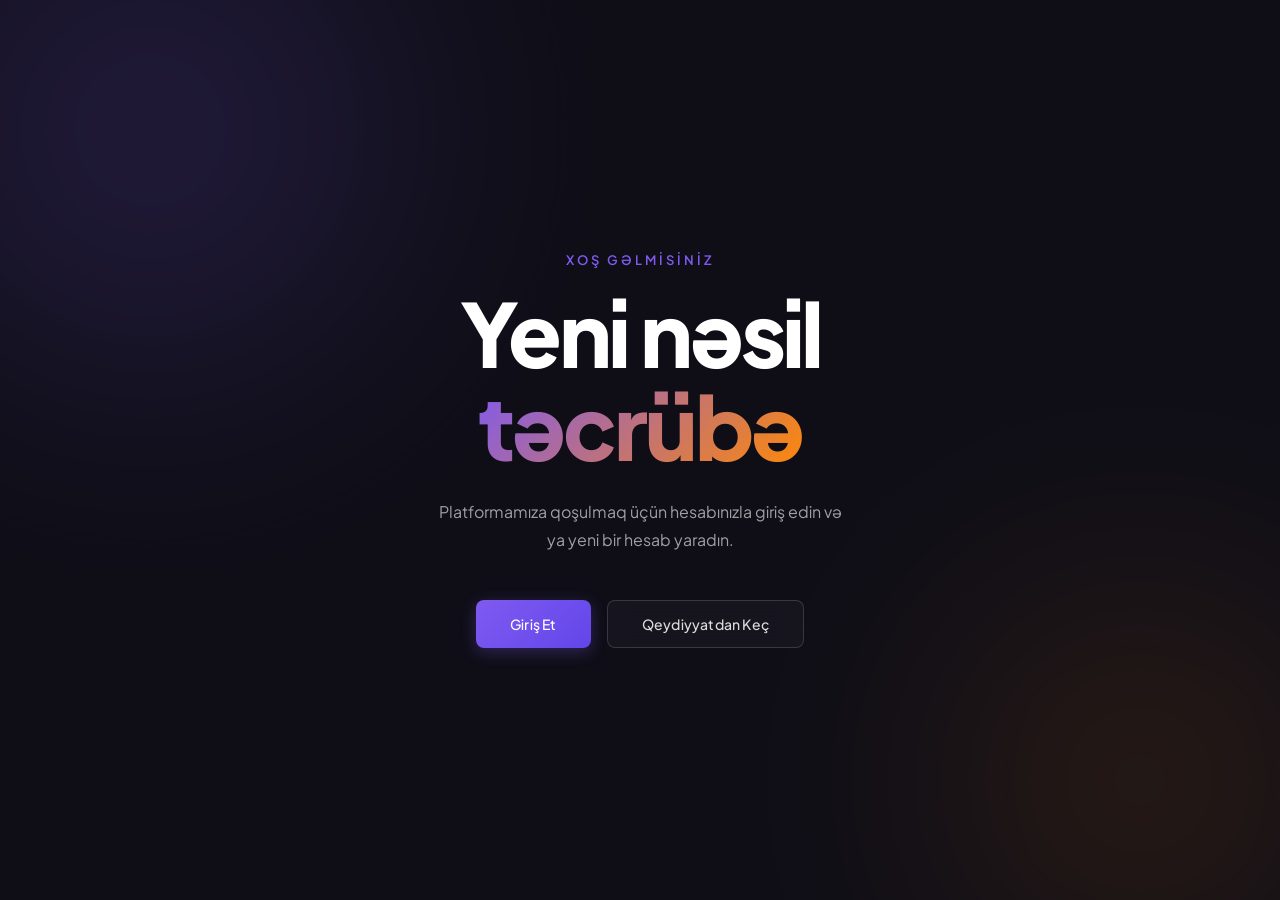
<file: index.html>
<!DOCTYPE html>
<html lang="az">
<head>
  <meta charset="UTF-8"/>
  <meta name="viewport" content="width=device-width, initial-scale=1.0"/>
  <title>Modal Giriş və Qeydiyyat</title>
  <link rel="stylesheet" href="./css/style.css"/>
  <link href="https://fonts.googleapis.com/css2?family=Plus+Jakarta+Sans:wght@300;400;500;600;700;800&family=Syne:wght@700;800&display=swap" rel="stylesheet"/>
</head>
<body>
  <div class="hero">
    <div class="hero-content">
      <p class="hero-eyebrow">Xoş gəlmisiniz</p>
      <h1 class="hero-title">Yeni nəsil<br/><span>təcrübə</span></h1>
      <p class="hero-sub">Platformamıza qoşulmaq üçün hesabınızla giriş edin və ya yeni bir hesab yaradın.</p>
      <div class="hero-btns">
        <button class="btn-open" onclick="openModal('login')">Giriş Et</button>
        <button class="btn-open outline" onclick="openModal('register')">Qeydiyyatdan Keç</button>
      </div>
    </div>
    <div class="hero-blob"></div>
    <div class="hero-blob two"></div>
  </div>
  <div class="overlay" id="overlay" onclick="closeModal()"></div>

  <div class="modal" id="modal">
    <button class="modal-close" onclick="closeModal()" aria-label="Bağla">
      <svg viewBox="0 0 24 24" fill="none" stroke="currentColor" stroke-width="2.2" stroke-linecap="round">
        <line x1="18" y1="6" x2="6" y2="18"/>
        <line x1="6" y1="6" x2="18" y2="18"/>
      </svg>
    </button>
    <div class="modal-brand">
      <div class="logo-mark">
        <svg viewBox="0 0 24 24" fill="none" stroke="#fff" stroke-width="2.5">
          <polygon points="12,2 22,20 2,20"/>
        </svg>
      </div>
      <span>Nexus</span>
    </div>

    <div class="tab-bar">
      <button class="tab-btn" id="tabLogin" onclick="switchTab('login')">Giriş Et</button>
      <button class="tab-btn" id="tabRegister" onclick="switchTab('register')">Qeydiyyat</button>
      <div class="tab-slider" id="tabSlider"></div>
    </div>
    <div class="form-wrap" id="formLogin">
      <h2 class="form-title">Yenidən xoş gördük 👋</h2>
      <p class="form-sub">Hesabınıza təhlükəsiz giriş edin.</p>

      <div class="field">
        <label>E-poçt</label>
        <input type="email" placeholder="numele@mail.com"/>
      </div>
      <div class="field">
        <label>Şifrə</label>
        <input type="password" placeholder="••••••••"/>
        <span class="field-hint"><a href="#">Şifrəmi unutmuşam</a></span>
      </div>
      <label class="check-label">
        <input type="checkbox"/> Məni xatırla
      </label>
      <button class="btn-submit" onclick="loginUser()">Giriş Et</button>
      <p class="switch-hint">Hesabınız yoxdur? <a href="#" onclick="switchTab('register')">Qeydiyyatdan keçin</a></p>
    </div>
    <div class="form-wrap hidden" id="formRegister">
      <h2 class="form-title">Hesab yaradın ✦</h2>
      <p class="form-sub">Tamamilə pulsuz, tez bir zamanda başlayın.</p>

      <div class="field-row">
        <div class="field">
          <label>Ad</label>
          <input type="text" placeholder="Adın"/>
        </div>
        <div class="field">
          <label>Soyad</label>
          <input type="text" placeholder="Soyadın"/>
        </div>
      </div>
      <div class="field">
        <label>E-poçt</label>
        <input type="email" placeholder="numele@mail.com"/>
      </div>
      <div class="field">
        <label>Şifrə</label>
        <input type="password" placeholder="En az 8 karakter"/>
      </div>
      <div class="field">
        <label>Şifrənin təkrarı</label>
        <input type="password" placeholder="••••••••"/>
      </div>
      <button class="btn-submit" onclick="registerUser()">Qeydiyyatdan Keç</button>
      <p class="switch-hint">Artıq hesabınız var? <a href="#" onclick="switchTab('login')">Giriş edin</a></p>
    </div>

  </div>
  <script src="./js/users.js"></script>
  <script src="./js/app.js"></script>
</body>
</html>
</file>
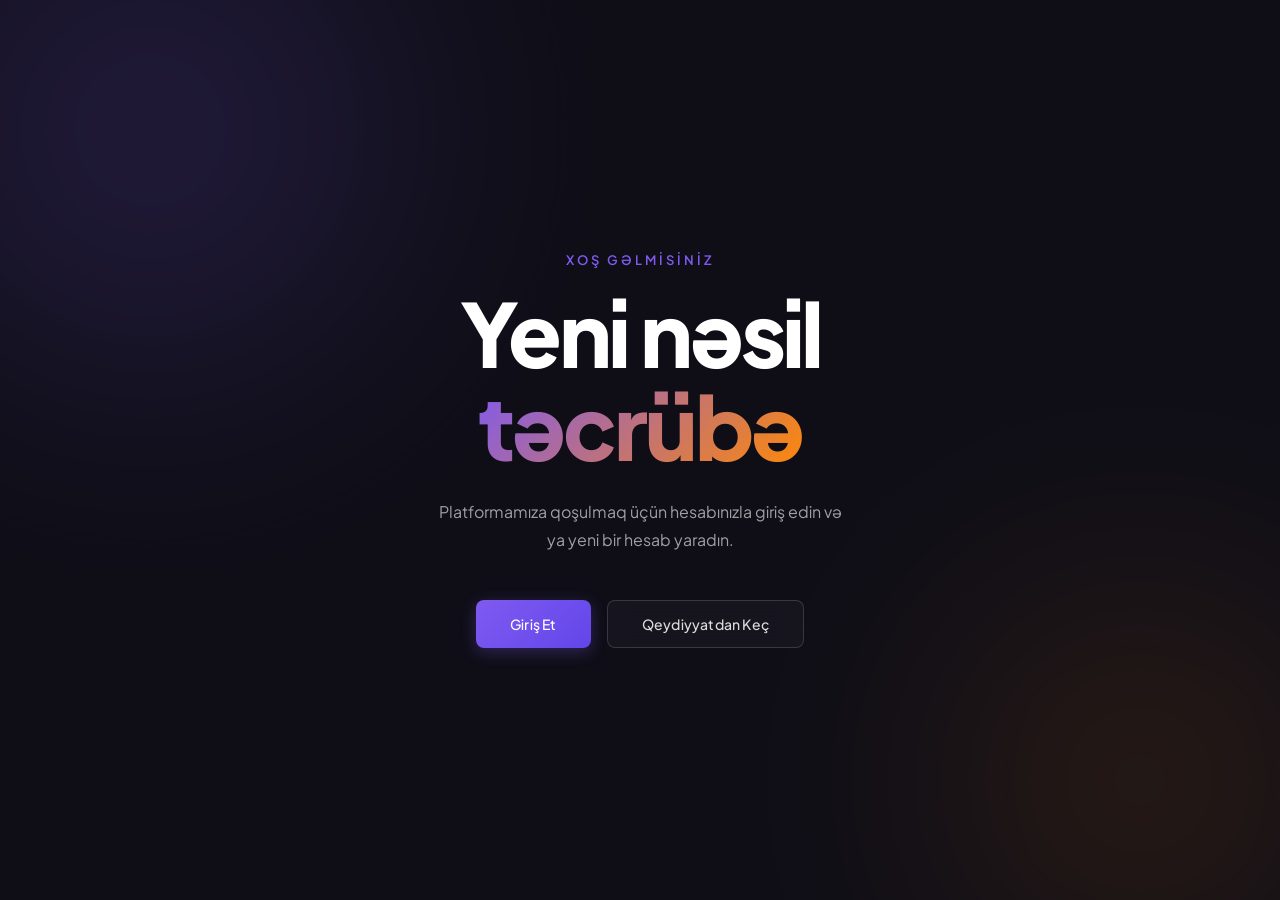
<file: dashboard.html>
<!DOCTYPE html>
<html lang="az">
<head>
  <meta charset="UTF-8"/>
  <meta name="viewport" content="width=device-width, initial-scale=1.0"/>
  <title>Nexus - Dashboard</title>
  <link rel="stylesheet" href="./css/style.css"/>
  <link href="https://fonts.googleapis.com/css2?family=Plus+Jakarta+Sans:wght@300;400;500;600;700;800&family=Syne:wght@700;800&display=swap" rel="stylesheet"/>
</head>
<body class="dashboard-body">
  <header class="mobile-header">
    <span class="mobile-brand">Nexus</span>
    <button class="mobile-menu-toggle" onclick="toggleMobileMenu()">
      <svg viewBox="0 0 24 24" fill="none" stroke="currentColor" stroke-width="2.5" stroke-linecap="round" stroke-linejoin="round">
        <line x1="3" y1="6" x2="21" y2="6"></line>
        <line x1="3" y1="12" x2="21" y2="12"></line>
        <line x1="3" y1="18" x2="21" y2="18"></line>
      </svg>
    </button>
  </header>
  <div class="sidebar-backdrop" id="sidebarBackdrop" onclick="closeMobileMenu()"></div>
  <div class="dashboard-container">
    <aside class="sidebar">
      <div class="brand">
        <div class="logo-mark">
          <svg viewBox="0 0 24 24" fill="none" stroke="#fff" stroke-width="2.5">
            <polygon points="12,2 22,20 2,20"/>
          </svg>
        </div>
        <span>Nexus</span>
      </div>
      
      <div class="sidebar-user-card">
        <div id="sidebarAvatar" class="avatar-preview small">S</div>
        <div class="user-meta">
          <span id="sidebarUserName" class="user-name">İstifadəçi</span>
          <span class="user-role">İstifadəçi</span>
        </div>
      </div>

      <nav class="sidebar-menu">
        <a href="#" class="menu-item active" onclick="switchDashboardTab('panel', this)">
          <svg viewBox="0 0 24 24" fill="none" stroke="currentColor" stroke-width="2" stroke-linecap="round" stroke-linejoin="round"><rect x="3" y="3" width="7" height="7"></rect><rect x="14" y="3" width="7" height="7"></rect><rect x="14" y="14" width="7" height="7"></rect><rect x="3" y="14" width="7" height="7"></rect></svg>
          Panel
        </a>
        <a href="#" class="menu-item" onclick="switchDashboardTab('profil', this)">
          <svg viewBox="0 0 24 24" fill="none" stroke="currentColor" stroke-width="2" stroke-linecap="round" stroke-linejoin="round"><path d="M20 21v-2a4 4 0 0 0-4-4H8a4 4 0 0 0-4 4v2"></path><circle cx="12" cy="7" r="4"></circle></svg>
          Profil
        </a>
        <a href="#" class="menu-item" onclick="switchDashboardTab('ayarlar', this)">
          <svg viewBox="0 0 24 24" fill="none" stroke="currentColor" stroke-width="2" stroke-linecap="round" stroke-linejoin="round"><circle cx="12" cy="12" r="3"></circle><path d="M19.4 15a1.65 1.65 0 0 0 .33 1.82l.06.06a2 2 0 1 1-2.83 2.83l-.06-.06a1.65 1.65 0 0 0-1.82-.33 1.65 1.65 0 0 0-1 1.51V21a2 2 0 0 1-4 0v-.09A1.65 1.65 0 0 0 9 19.4a1.65 1.65 0 0 0-1.82.33l-.06.06a2 2 0 1 1-2.83-2.83l.06-.06a1.65 1.65 0 0 0 .33-1.82 1.65 1.65 0 0 0-1.51-1H3a2 2 0 0 1 0-4h.09A1.65 1.65 0 0 0 4.6 9a1.65 1.65 0 0 0-.33-1.82l-.06-.06a2 2 0 1 1 2.83-2.83l.06.06a1.65 1.65 0 0 0 1.82.33H9a1.65 1.65 0 0 0 1-1.51V3a2 2 0 0 1 4 0v.09a1.65 1.65 0 0 0 1 1.51 1.65 1.65 0 0 0 1.82-.33l.06-.06a2 2 0 1 1 2.83 2.83l-.06.06a1.65 1.65 0 0 0-.33 1.82V9a1.65 1.65 0 0 0 1.51 1H21a2 2 0 0 1 0 4h-.09a1.65 1.65 0 0 0-1.51 1z"></path></svg>
          Ayarlar
        </a>
      </nav>
      <button class="btn-logout" onclick="logoutUser()">
        <svg viewBox="0 0 24 24" fill="none" stroke="currentColor" stroke-width="2" stroke-linecap="round" stroke-linejoin="round"><path d="M9 21H5a2 2 0 0 1-2-2V5a2 2 0 0 1 2-2h4"></path><polyline points="16 17 21 12 16 7"></polyline><line x1="21" y1="12" x2="9" y2="12"></line></svg>
        Çıxış Et
      </button>
    </aside>
    <main class="dashboard-main">
      <div id="tab-panel" class="tab-content">
        <header class="dashboard-header">
          <div class="welcome-text">
            <h1>Xoş gəldiniz, <span id="userName">İstifadəçi</span>! 👋</h1>
            <p>Sistemdəki ümumi vəziyyət və gedişat aşağıdakı kimidir.</p>
          </div>
        </header>

        <section class="stats-grid">
          <div class="stat-card">
            <div class="stat-header">
              <h3>Ümumi Balans</h3>
              <div class="stat-icon">₼</div>
            </div>
            <p class="stat-value">₼ 2,450.00</p>
            <div class="stat-footer">
              <span class="stat-badge plus">+12.5%</span>
              <span class="stat-lbl">bu ay artım</span>
            </div>
          </div>
          <div class="stat-card">
            <div class="stat-header">
              <h3>Tamamlanan Layihələr</h3>
              <div class="stat-icon">✓</div>
            </div>
            <p class="stat-value">12 / 15</p>
            <div class="stat-footer">
              <div class="progress-bar-container">
                <div class="progress-bar-fill" style="width: 80%;"></div>
              </div>
              <span class="stat-lbl" style="margin-left: 8px;">80%</span>
            </div>
          </div>
          <div class="stat-card">
            <div class="stat-header">
              <h3>Sistem Statusu</h3>
              <div class="stat-icon pulse">●</div>
            </div>
            <p class="stat-value">99.9%</p>
            <div class="stat-footer">
              <span class="stat-badge online">Gecikmə: 14ms</span>
            </div>
          </div>
        </section>

        <div class="dashboard-grid-two">
          <div class="stat-card analytical-chart-card">
            <div class="chart-header">
              <div class="chart-title-group">
                <h3>Həftəlik Statistika</h3>
                <span class="chart-subtitle">Giriş və fəallıq göstəriciləri</span>
              </div>
              <div class="chart-legend">
                <span class="legend-item"><span class="legend-color p-color"></span>Fəallıq</span>
              </div>
            </div>
            <div class="visual-chart-container">
              <div class="chart-bar-col">
                <div class="chart-bar-fill g-purple" style="height: 60%;"><span class="chart-tooltip">60%</span></div>
                <span class="chart-day">B.</span>
              </div>
              <div class="chart-bar-col">
                <div class="chart-bar-fill g-purple" style="height: 45%;"><span class="chart-tooltip">45%</span></div>
                <span class="chart-day">Ç.a.</span>
              </div>
              <div class="chart-bar-col">
                <div class="chart-bar-fill g-purple" style="height: 85%;"><span class="chart-tooltip">85%</span></div>
                <span class="chart-day">Ç.</span>
              </div>
              <div class="chart-bar-col">
                <div class="chart-bar-fill g-purple" style="height: 70%;"><span class="chart-tooltip">70%</span></div>
                <span class="chart-day">C.a.</span>
              </div>
              <div class="chart-bar-col">
                <div class="chart-bar-fill g-purple" style="height: 95%;"><span class="chart-tooltip">95%</span></div>
                <span class="chart-day">C.</span>
              </div>
              <div class="chart-bar-col">
                <div class="chart-bar-fill g-purple" style="height: 30%;"><span class="chart-tooltip">30%</span></div>
                <span class="chart-day">Ş.</span>
              </div>
              <div class="chart-bar-col">
                <div class="chart-bar-fill g-purple" style="height: 20%;"><span class="chart-tooltip">20%</span></div>
                <span class="chart-day">B.a.</span>
              </div>
            </div>
          </div>

          <div class="panel-right-column">
            <div class="stat-card">
              <h3>Sürətli Əməliyyatlar</h3>
              <div class="quick-actions-grid">
                <button class="action-tile" onclick="switchDashboardTab('profil', document.querySelectorAll('.menu-item')[1])">
                  <div class="tile-icon">👤</div>
                  <span>Profil Redaktəsi</span>
                </button>
                <button class="action-tile" onclick="switchDashboardTab('ayarlar', document.querySelectorAll('.menu-item')[2])">
                  <div class="tile-icon">⚙️</div>
                  <span>Ayarlar</span>
                </button>
                <button class="action-tile lock-tile" onclick="lockSession()">
                  <div class="tile-icon">🔒</div>
                  <span>Kilidlə</span>
                </button>
              </div>
            </div>

            <div class="stat-card margin-top-card">
              <h3>Son Fəaliyyətlər</h3>
              <div id="activity-log-container" class="activity-timeline"></div>
            </div>
          </div>
        </div>
      </div>

      <div id="tab-profil" class="tab-content hidden">
        <header class="dashboard-header">
          <div class="welcome-text">
            <h1>Profil Məlumatları 👤</h1>
            <p>Hesab məlumatlarınızı və avatarınızı buradan yeniləyə bilərsiniz.</p>
          </div>
        </header>
        <section class="profile-card">
          <div class="avatar-section">
            <div id="currentAvatar" class="avatar-preview large">S</div>
            <div class="avatar-info">
              <h3>Avatar Stiliniz</h3>
              <p>Aşağıdakı qradientlərdən birini seçərək şəxsi üslubunuzu təyin edin.</p>
              <div class="avatar-options">
                <div class="avatar-option g-purple" onclick="setAvatarGradient('g-purple')"></div>
                <div class="avatar-option g-sunset" onclick="setAvatarGradient('g-sunset')"></div>
                <div class="avatar-option g-ocean" onclick="setAvatarGradient('g-ocean')"></div>
                <div class="avatar-option g-neon" onclick="setAvatarGradient('g-neon')"></div>
              </div>
            </div>
          </div>

          <div class="field-row">
            <div class="field">
              <label>Ad</label>
              <input type="text" id="profileAd" />
            </div>
            <div class="field">
              <label>Soyad</label>
              <input type="text" id="profileSoyad" />
            </div>
          </div>
          <div class="field">
            <label>E-poçt</label>
            <input type="email" id="profileEposta" />
          </div>
          <button class="btn-update" onclick="updateProfile()">Məlumatları Yenilə</button>
        </section>
      </div>

      <div id="tab-ayarlar" class="tab-content hidden">
        <header class="dashboard-header">
          <div class="welcome-text">
            <h1>Təhlükəsizlik və Ayarlar ⚙️</h1>
            <p>Hesab parametrlərinizi tənzimləyin və görünüşü dəyişin.</p>
          </div>
        </header>
        <section class="profile-card">
          <div class="settings-theme-section">
            <div class="theme-info">
              <h3>Görünüş Mövzu Mövqeyi</h3>
              <p>Sistem görünüşünü seçin (Açıq və ya Tünd mövzu).</p>
            </div>
            <div class="theme-toggle-btns">
              <button id="theme-btn-dark" class="theme-toggle-btn active" onclick="setDashboardTheme('dark')">Tünd</button>
              <button id="theme-btn-light" class="theme-toggle-btn" onclick="setDashboardTheme('light')">Açıq</button>
            </div>
          </div>

          <div class="field">
            <label>Cari Şifrə</label>
            <input type="password" id="settingsCurrentPass" placeholder="••••••••" />
          </div>
          <div class="field-row">
            <div class="field">
              <label>Yeni Şifrə</label>
              <input type="password" id="settingsNewPass" placeholder="••••••••" />
            </div>
            <div class="field">
              <label>Yeni Şifrənin Təkrarı</label>
              <input type="password" id="settingsConfirmPass" placeholder="••••••••" />
            </div>
          </div>
          <button class="btn-update" onclick="changePassword()">Şifrəni Yenilə</button>
        </section>
      </div>
    </main>
  </div>

  <div id="lockOverlay" class="session-lock-overlay">
    <div class="lock-card">
      <div id="lockScreenAvatar" class="lock-avatar">S</div>
      <h2 id="lockScreenUser">İstifadəçi</h2>
      <p>Sessiya müvəqqəti kilidlənib. Kilidi açmaq üçün şifrənizi daxil edin.</p>
      <div class="field">
        <input type="password" id="lockScreenPass" placeholder="••••••••" />
      </div>
      <button class="btn-update" onclick="unlockSession()">Kilidi Aç</button>
    </div>
  </div>

  <script src="./js/dashboard.js"></script>
</body>
</html>
</file>
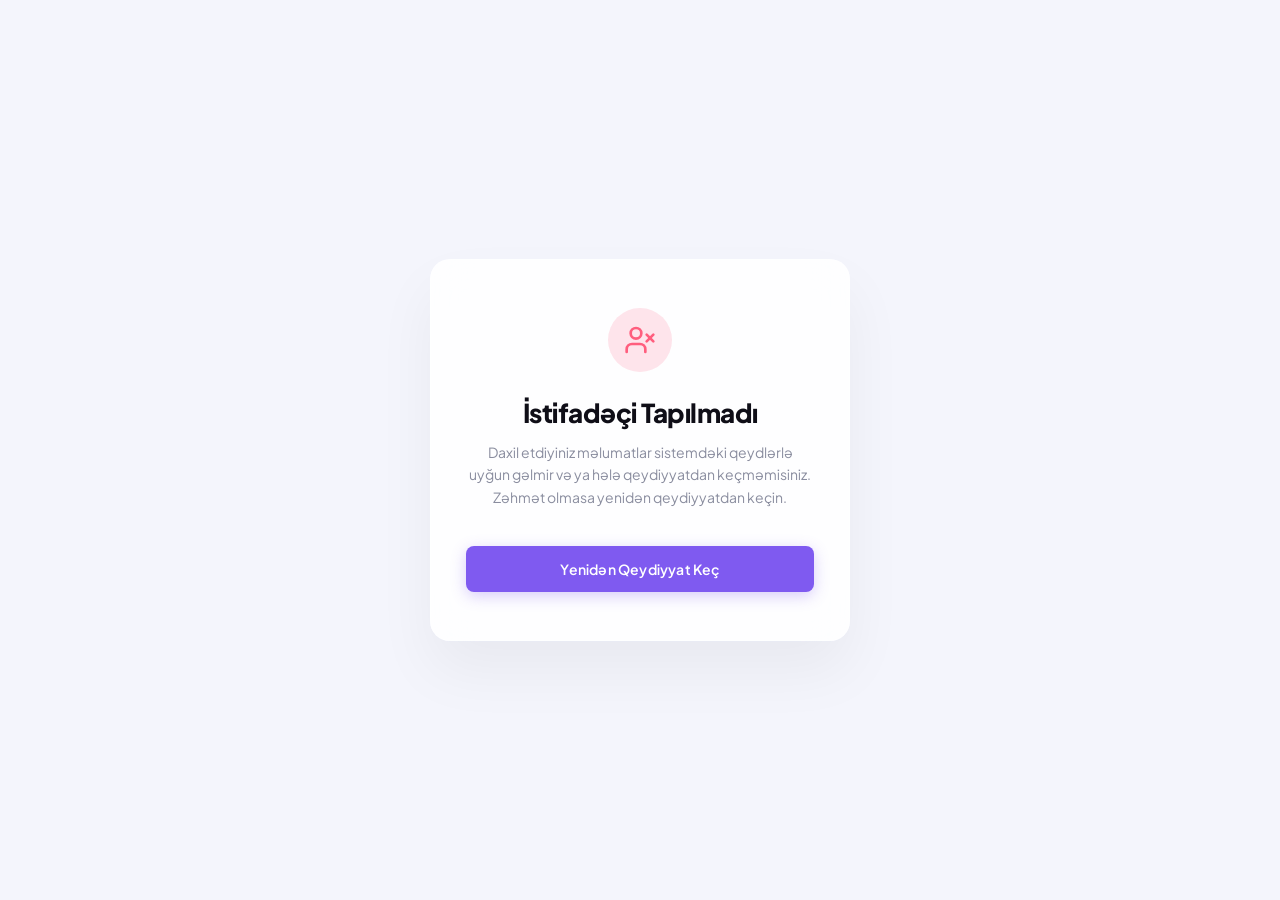
<file: unknown-user.html>
<!doctype html>
<html lang="az">
  <head>
    <meta charset="UTF-8" />
    <meta name="viewport" content="width=device-width, initial-scale=1.0" />
    <title>Bilinməyən İstifadəçi</title>
    <link rel="stylesheet" href="./css/style.css" />
    <link href="https://fonts.googleapis.com/css2?family=Plus+Jakarta+Sans:wght@300;400;500;600;700;800&family=Syne:wght@700;800&display=swap" rel="stylesheet"/>
  </head>
  <body>
    <div class="unknown-container">
      <div class="unknown-icon-box">
        <svg
          width="32"
          height="32"
          viewBox="0 0 24 24"
          fill="none"
          stroke="currentColor"
          stroke-width="2"
          stroke-linecap="round"
          stroke-linejoin="round"
        >
          <path d="M16 21v-2a4 4 0 0 0-4-4H6a4 4 0 0 0-4 4v2"></path>
          <circle cx="9" cy="7" r="4"></circle>
          <line x1="17" y1="8" x2="22" y2="13"></line>
          <line x1="22" y1="8" x2="17" y2="13"></line>
        </svg>
      </div>
      <h1 class="unknown-title">İstifadəçi Tapılmadı</h1>
      <p class="unknown-desc">
        Daxil etdiyiniz məlumatlar sistemdəki qeydlərlə uyğun gəlmir və ya hələ
        qeydiyyatdan keçməmisiniz. Zəhmət olmasa yenidən qeydiyyatdan keçin.
      </p>
      <button class="unknown-btn" onclick="redirectToRegister()">
        Yenidən Qeydiyyat Keç
      </button>
    </div>

    <script>
      function redirectToRegister() {
        localStorage.setItem("openRegisterModal", "true");
        window.location.href = "index.html";
      }
    </script>
    <script src="./js/app.js"></script>
  </body>
</html>
</file>
<file: css/style.css>
*, *::before, *::after {
  box-sizing: border-box;
  margin: 0;
  padding: 0;
}

:root {
  --accent: #7f5af0;
  --accent-hover: #6246ea;
  --accent-dim: rgba(127, 90, 240, 0.12);
  --muted: #8a8d9f;
  --ink: #0f0e17;
  --ink-soft: #2e2f3e;
  --surface: #f4f5fc;
  --card: #ffffff;
  --border: rgba(15, 14, 23, 0.08);
  --border-mid: rgba(15, 14, 23, 0.15);
  --r: 8px;
  --dash-bg: #0a0b10;
  --dash-surface: #121420;
  --dash-text: #f9f9fb;
  --dash-muted: #8a8d9f;
  --dash-brand: linear-gradient(135deg, #7f5af0, #ff8906);
  --dash-accent: #7f5af0;
  --dash-hover: rgba(127, 90, 240, 0.08);
  --danger: #ff5e7e;
  --danger-dim: rgba(255, 94, 126, 0.1);
  --success: #2ec4b6;
  --info: #00b4d8;
}

.dashboard-body.light-theme {
  --dash-bg: #f3f4f6;
  --dash-surface: #ffffff;
  --dash-text: #111827;
  --dash-muted: #6b7280;
  --dash-hover: rgba(127, 90, 240, 0.05);
  --border-mid: rgba(0, 0, 0, 0.08);
}

body {
  font-family: 'Plus Jakarta Sans', sans-serif;
  font-style: normal;
  background: var(--surface);
  min-height: 100vh;
  overflow-x: hidden;
  color: var(--ink);
}

.hero {
  min-height: 100vh;
  display: flex;
  align-items: center;
  justify-content: center;
  position: relative;
  overflow: hidden;
  background: var(--ink);
}

.hero-blob {
  position: absolute;
  border-radius: 50%;
  pointer-events: none;
  filter: blur(120px);
  animation: float 20s infinite alternate ease-in-out;
}

.hero-blob:not(.two) {
  width: 500px;
  height: 500px;
  top: -120px;
  left: -100px;
  background: var(--accent);
  opacity: 0.15;
}

.hero-blob.two {
  width: 400px;
  height: 400px;
  bottom: -80px;
  right: -60px;
  background: #ff8906;
  opacity: 0.1;
  animation-name: float-reverse;
}

.hero-content {
  position: relative;
  z-index: 1;
  text-align: center;
  padding: 2rem;
  max-width: 580px;
  animation: fadeUp 0.8s cubic-bezier(0.16, 1, 0.3, 1) both;
}

.hero-eyebrow {
  font-size: 13px;
  letter-spacing: 3px;
  text-transform: uppercase;
  color: var(--accent);
  margin-bottom: 1.2rem;
  font-weight: 600;
  font-style: normal;
}

.hero-title {
  font-family: 'Plus Jakarta Sans', sans-serif;
  font-size: clamp(3rem, 7vw, 5.5rem);
  font-weight: 800;
  color: #ffffff;
  line-height: 1.05;
  letter-spacing: -3px;
  margin-bottom: 1.6rem;
  font-style: normal;
}

.hero-title span {
  background: linear-gradient(135deg, #7f5af0, #ff8906);
  -webkit-background-clip: text;
  -webkit-text-fill-color: transparent;
  display: inline-block;
}

.hero-sub {
  font-size: 16px;
  color: rgba(255, 255, 255, 0.6);
  line-height: 1.8;
  font-weight: 400;
  font-style: normal;
  margin-bottom: 2.8rem;
  max-width: 420px;
  margin-left: auto;
  margin-right: auto;
}

.hero-btns {
  display: flex;
  gap: 16px;
  justify-content: center;
  flex-wrap: wrap;
}

.btn-open {
  font-family: 'Plus Jakarta Sans', sans-serif;
  font-style: normal;
  font-size: 14px;
  font-weight: 500;
  padding: 14px 34px;
  border: none;
  border-radius: var(--r);
  cursor: pointer;
  transition: all 0.3s cubic-bezier(0.16, 1, 0.3, 1);
  background: linear-gradient(135deg, #7f5af0, #6246ea);
  color: #ffffff;
  letter-spacing: 0.2px;
  box-shadow: 0 4px 15px rgba(127, 90, 240, 0.3);
}

.btn-open.outline {
  background: rgba(255, 255, 255, 0.03);
  border: 1px solid rgba(255, 255, 255, 0.15);
  color: rgba(255, 255, 255, 0.85);
  box-shadow: none;
  backdrop-filter: blur(10px);
}

.btn-open:hover {
  transform: translateY(-3px) scale(1.02);
  box-shadow: 0 8px 25px rgba(127, 90, 240, 0.45);
}

.btn-open.outline:hover {
  background: rgba(255, 255, 255, 0.08);
  border-color: rgba(255, 255, 255, 0.3);
  box-shadow: 0 4px 15px rgba(255, 255, 255, 0.05);
  transform: translateY(-3px) scale(1.02);
}

.btn-open:active {
  transform: scale(0.97);
}

.overlay {
  position: fixed;
  inset: 0;
  background: rgba(10, 10, 15, 0.7);
  backdrop-filter: blur(10px);
  z-index: 100;
  opacity: 0;
  pointer-events: none;
  transition: opacity 0.4s ease;
}

.overlay.show {
  opacity: 1;
  pointer-events: all;
}

.modal {
  position: fixed;
  top: 50%;
  left: 50%;
  transform: translate(-50%, -46%) scale(0.95);
  width: 90%;
  max-width: 440px;
  max-height: 90vh;
  overflow-y: auto;
  background: rgba(255, 255, 255, 0.85);
  backdrop-filter: blur(20px) saturate(180%);
  -webkit-backdrop-filter: blur(20px) saturate(180%);
  border: 1px solid rgba(255, 255, 255, 0.4);
  border-radius: 20px;
  padding: 2.4rem 2.2rem;
  z-index: 200;
  opacity: 0;
  pointer-events: none;
  transition: opacity 0.3s ease, transform 0.4s cubic-bezier(0.16, 1, 0.3, 1);
  box-shadow: 0 30px 60px rgba(0, 0, 0, 0.15);
}

.modal.show {
  opacity: 1;
  pointer-events: all;
  transform: translate(-50%, -50%) scale(1);
}

.modal::-webkit-scrollbar {
  width: 4px;
}

.modal::-webkit-scrollbar-track {
  background: transparent;
}

.modal::-webkit-scrollbar-thumb {
  background: var(--border-mid);
  border-radius: 99px;
}

.modal-close {
  position: absolute;
  top: 20px;
  right: 20px;
  width: 32px;
  height: 32px;
  background: rgba(15, 14, 23, 0.05);
  border: none;
  border-radius: 50%;
  cursor: pointer;
  display: flex;
  align-items: center;
  justify-content: center;
  color: var(--muted);
  transition: all 0.2s;
}

.modal-close:hover {
  background: rgba(15, 14, 23, 0.1);
  color: var(--ink);
  transform: rotate(90deg);
}

.modal-close svg {
  width: 14px;
  height: 14px;
}

.modal-brand {
  display: flex;
  align-items: center;
  gap: 10px;
  margin-bottom: 1.8rem;
}

.modal-brand .logo-mark {
  width: 32px;
  height: 32px;
  background: linear-gradient(135deg, #7f5af0, #6246ea);
  border-radius: 8px;
  display: flex;
  align-items: center;
  justify-content: center;
  box-shadow: 0 4px 10px rgba(127, 90, 240, 0.25);
}

.modal-brand .logo-mark svg {
  width: 16px;
  height: 16px;
}

.modal-brand span {
  font-family: 'Plus Jakarta Sans', sans-serif;
  font-size: 19px;
  font-weight: 800;
  color: var(--ink);
  letter-spacing: -0.5px;
  font-style: normal;
}

.tab-bar {
  display: grid;
  grid-template-columns: 1fr 1fr;
  background: rgba(15, 14, 23, 0.04);
  border-radius: 10px;
  padding: 4px;
  margin-bottom: 2rem;
  position: relative;
}

.tab-slider {
  position: absolute;
  top: 4px;
  left: 4px;
  width: calc(50% - 4px);
  height: calc(100% - 8px);
  background: var(--ink);
  border-radius: 7px;
  transition: transform 0.35s cubic-bezier(0.16, 1, 0.3, 1);
  pointer-events: none;
  box-shadow: 0 2px 8px rgba(0, 0, 0, 0.15);
}

.tab-btn {
  font-family: 'Plus Jakarta Sans', sans-serif;
  font-style: normal;
  font-size: 14px;
  font-weight: 600;
  color: var(--muted);
  background: transparent;
  border: none;
  padding: 10px;
  cursor: pointer;
  position: relative;
  z-index: 1;
  border-radius: 7px;
  transition: color 0.25s;
}

.tab-btn.active {
  color: #ffffff;
}

.form-wrap {
  animation: fadeUp 0.4s cubic-bezier(0.16, 1, 0.3, 1) both;
}

.form-wrap.hidden {
  display: none;
}

.form-title {
  font-family: 'Plus Jakarta Sans', sans-serif;
  font-size: 24px;
  font-weight: 800;
  color: var(--ink);
  letter-spacing: -0.6px;
  margin-bottom: 6px;
  font-style: normal;
}

.form-sub {
  font-size: 14px;
  color: var(--muted);
  margin-bottom: 1.6rem;
  font-weight: 400;
  font-style: normal;
}

.field-row {
  display: grid;
  grid-template-columns: 1fr 1fr;
  gap: 12px;
}

.field {
  margin-bottom: 1.1rem;
}

.field label {
  display: block;
  font-size: 11px;
  font-weight: 600;
  color: var(--ink-soft);
  text-transform: uppercase;
  letter-spacing: 0.8px;
  margin-bottom: 6px;
  font-style: normal;
}

.field input {
  width: 100%;
  padding: 12px 15px;
  font-family: 'Plus Jakarta Sans', sans-serif;
  font-style: normal;
  font-size: 14px;
  color: var(--ink);
  background: rgba(255, 255, 255, 0.5);
  border: 1px solid var(--border);
  border-radius: 8px;
  outline: none;
  transition: all 0.25s ease;
}

.field input::placeholder {
  color: #a5a6b5;
}

.field input:focus {
  background: #ffffff;
  border-color: var(--accent);
  box-shadow: 0 0 0 4px var(--accent-dim);
}

.field-hint {
  display: block;
  text-align: right;
  margin-top: 6px;
}

.field-hint a,
.switch-hint a {
  font-size: 13px;
  color: var(--accent);
  text-decoration: none;
  font-weight: 600;
  font-style: normal;
  transition: color 0.2s;
}

.field-hint a:hover,
.switch-hint a:hover {
  color: var(--accent-hover);
  text-decoration: underline;
}

.check-label {
  display: flex;
  align-items: center;
  gap: 8px;
  font-size: 13px;
  color: var(--muted);
  margin-bottom: 1.4rem;
  cursor: pointer;
  font-style: normal;
  user-select: none;
}

.check-label input {
  accent-color: var(--accent);
  width: 15px;
  height: 15px;
}

.btn-submit {
  width: 100%;
  padding: 14px;
  background: var(--ink);
  color: #ffffff;
  font-family: 'Plus Jakarta Sans', sans-serif;
  font-style: normal;
  font-size: 14px;
  font-weight: 600;
  border: none;
  border-radius: 8px;
  cursor: pointer;
  transition: all 0.3s cubic-bezier(0.16, 1, 0.3, 1);
  margin-bottom: 1.2rem;
  letter-spacing: 0.2px;
  box-shadow: 0 4px 12px rgba(15, 14, 23, 0.15);
}

.btn-submit:hover {
  background: var(--accent-hover);
  box-shadow: 0 6px 20px rgba(98, 70, 234, 0.3);
  transform: translateY(-2px);
}

.btn-submit:active {
  transform: translateY(0) scale(0.985);
}

.switch-hint {
  text-align: center;
  font-size: 13px;
  color: var(--muted);
  font-style: normal;
}

.dashboard-body {
  margin: 0;
  padding: 0;
  font-family: 'Plus Jakarta Sans', sans-serif;
  font-style: normal;
  background-color: var(--dash-bg);
  color: var(--dash-text);
  height: 100vh;
  overflow: hidden;
  transition: background-color 0.3s ease;
}

.dashboard-container {
  display: flex;
  height: 100vh;
}

.sidebar {
  width: 280px;
  background-color: var(--dash-surface);
  display: flex;
  flex-direction: column;
  padding: 32px 24px;
  box-sizing: border-box;
  border-right: 1px solid rgba(255, 255, 255, 0.03);
  transition: background-color 0.3s ease, border-color 0.3s ease;
}

.sidebar .brand {
  display: flex;
  align-items: center;
  gap: 12px;
  font-family: 'Plus Jakarta Sans', sans-serif;
  font-weight: 800;
  font-size: 24px;
  margin-bottom: 32px;
  font-style: normal;
}

.sidebar .logo-mark {
  width: 36px;
  height: 36px;
  background: var(--dash-brand);
  border-radius: 10px;
  display: flex;
  align-items: center;
  justify-content: center;
  padding: 7px;
  box-sizing: border-box;
  box-shadow: 0 4px 12px rgba(127, 90, 240, 0.3);
}

.sidebar-user-card {
  display: flex;
  align-items: center;
  gap: 14px;
  padding: 16px;
  background: rgba(255, 255, 255, 0.03);
  border-radius: 12px;
  margin-bottom: 32px;
  border: 1px solid rgba(255, 255, 255, 0.04);
}

.dashboard-body.light-theme .sidebar-user-card {
  background: rgba(0, 0, 0, 0.02);
  border-color: rgba(0, 0, 0, 0.04);
}

.sidebar-user-card .user-meta {
  display: flex;
  flex-direction: column;
  gap: 2px;
}

.sidebar-user-card .user-name {
  font-weight: 600;
  font-size: 14px;
  color: var(--dash-text);
}

.sidebar-user-card .user-role {
  font-size: 11px;
  color: var(--dash-muted);
}

.sidebar-menu {
  display: flex;
  flex-direction: column;
  gap: 8px;
  flex: 1;
}

.menu-item {
  display: flex;
  align-items: center;
  gap: 14px;
  color: var(--dash-muted);
  text-decoration: none;
  padding: 14px 18px;
  border-radius: 10px;
  font-weight: 600;
  font-style: normal;
  transition: all 0.3s cubic-bezier(0.16, 1, 0.3, 1);
}

.menu-item svg {
  width: 20px;
  height: 20px;
  fill: currentColor;
}

.menu-item:hover, 
.menu-item.active {
  background-color: var(--dash-hover);
  color: var(--dash-text);
}

.btn-logout {
  background: none;
  border: none;
  color: var(--danger);
  display: flex;
  align-items: center;
  gap: 14px;
  padding: 14px 18px;
  font-family: inherit;
  font-style: normal;
  font-size: 15px;
  font-weight: 600;
  cursor: pointer;
  border-radius: 10px;
  transition: all 0.3s cubic-bezier(0.16, 1, 0.3, 1);
  text-align: left;
}

.btn-logout svg {
  width: 20px;
  height: 20px;
  fill: currentColor;
}

.btn-logout:hover {
  background-color: var(--danger-dim);
  transform: translateY(-1px);
}

.dashboard-main {
  flex: 1;
  padding: 48px;
  overflow-y: auto;
  box-sizing: border-box;
  transition: background-color 0.3s ease;
}

.dashboard-header h1 {
  font-family: 'Plus Jakarta Sans', sans-serif;
  font-weight: 800;
  font-size: 36px;
  margin: 0 0 10px 0;
  font-style: normal;
}

#userName {
  background: linear-gradient(135deg, #7f5af0, #ff8906);
  -webkit-background-clip: text;
  -webkit-text-fill-color: transparent;
  display: inline-block;
  font-weight: 800;
}

.dashboard-header p {
  margin: 0;
  color: var(--dash-muted);
  font-size: 16px;
  font-style: normal;
}

.stats-grid {
  display: grid;
  grid-template-columns: repeat(auto-fit, minmax(260px, 1fr));
  gap: 28px;
  margin-top: 32px;
}

.stat-card {
  background-color: var(--dash-surface);
  padding: 28px;
  border-radius: 20px;
  border: 1px solid rgba(255, 255, 255, 0.02);
  transition: all 0.3s cubic-bezier(0.16, 1, 0.3, 1);
  box-shadow: 0 10px 30px rgba(0, 0, 0, 0.2);
}

.dashboard-body.light-theme .stat-card {
  border-color: rgba(0, 0, 0, 0.04);
  box-shadow: 0 10px 30px rgba(0, 0, 0, 0.03);
}

.stat-card:hover {
  transform: translateY(-5px);
  border-color: rgba(127, 90, 240, 0.3);
  box-shadow: 0 15px 35px rgba(127, 90, 240, 0.15);
}

.stat-card h3 {
  margin: 0;
  font-size: 13px;
  font-weight: 600;
  color: var(--dash-muted);
  text-transform: uppercase;
  letter-spacing: 1px;
  font-style: normal;
}

.stat-card .stat-value {
  margin: 18px 0 10px 0;
  font-size: 32px;
  font-weight: 800;
  font-family: 'Plus Jakarta Sans', sans-serif;
  font-style: normal;
}

.stat-badge {
  font-size: 13px;
  color: var(--dash-muted);
  font-style: normal;
}

.stat-badge.plus {
  color: var(--success);
}

.stat-badge.online {
  color: var(--info);
}

.stat-header {
  display: flex;
  align-items: center;
  justify-content: space-between;
}

.stat-icon {
  width: 28px;
  height: 28px;
  border-radius: 6px;
  background: rgba(127, 90, 240, 0.15);
  color: var(--dash-accent);
  display: flex;
  align-items: center;
  justify-content: center;
  font-size: 14px;
  font-weight: 800;
}

.stat-icon.pulse {
  background: rgba(46, 196, 182, 0.15);
  color: var(--success);
  animation: pulseGreen 2s infinite ease-out;
}

@keyframes pulseGreen {
  0% { transform: scale(1); opacity: 1; }
  50% { transform: scale(1.1); opacity: 0.7; }
  100% { transform: scale(1); opacity: 1; }
}

.stat-footer {
  display: flex;
  align-items: center;
  gap: 8px;
  margin-top: 12px;
}

.stat-lbl {
  font-size: 12px;
  color: var(--dash-muted);
}

.progress-bar-container {
  flex: 1;
  height: 6px;
  background: rgba(255, 255, 255, 0.05);
  border-radius: 99px;
  overflow: hidden;
}

.dashboard-body.light-theme .progress-bar-container {
  background: rgba(0, 0, 0, 0.05);
}

.progress-bar-fill {
  height: 100%;
  border-radius: 99px;
  background: linear-gradient(90deg, #7f5af0, #ff8906);
}

.dashboard-grid-two {
  display: grid;
  grid-template-columns: 1.4fr 1fr;
  gap: 28px;
  margin-top: 28px;
}

.analytical-chart-card {
  display: flex;
  flex-direction: column;
  justify-content: space-between;
}

.chart-header {
  display: flex;
  align-items: flex-start;
  justify-content: space-between;
  margin-bottom: 24px;
}

.chart-title-group h3 {
  font-size: 16px;
  font-weight: 800;
}

.chart-subtitle {
  font-size: 12.5px;
  color: var(--dash-muted);
}

.chart-legend {
  display: flex;
  align-items: center;
}

.legend-item {
  display: flex;
  align-items: center;
  gap: 6px;
  font-size: 12px;
  color: var(--dash-muted);
}

.legend-color.p-color {
  width: 10px;
  height: 10px;
  border-radius: 3px;
  background: var(--dash-accent);
}

.visual-chart-container {
  display: flex;
  align-items: flex-end;
  justify-content: space-between;
  height: 220px;
  padding: 10px 0;
  border-bottom: 1px dashed rgba(255, 255, 255, 0.05);
}

.dashboard-body.light-theme .visual-chart-container {
  border-bottom-color: rgba(0, 0, 0, 0.05);
}

.chart-bar-col {
  display: flex;
  flex-direction: column;
  align-items: center;
  flex: 1;
  height: 100%;
  justify-content: flex-end;
  position: relative;
}

.chart-bar-fill {
  width: 45%;
  max-width: 32px;
  border-radius: 6px 6px 0 0;
  position: relative;
  cursor: pointer;
  transition: all 0.3s cubic-bezier(0.16, 1, 0.3, 1);
  box-shadow: 0 4px 12px rgba(127, 90, 240, 0.2);
}

.chart-bar-fill:hover {
  transform: translateY(-2px) scale(1.05);
  filter: brightness(1.2);
}

.chart-bar-fill:hover .chart-tooltip {
  opacity: 1;
  transform: translate(-50%, -8px);
}

.chart-tooltip {
  position: absolute;
  top: -32px;
  left: 50%;
  transform: translate(-50%, 0);
  background: var(--dash-surface);
  color: var(--dash-text);
  padding: 4px 8px;
  border-radius: 4px;
  font-size: 11px;
  font-weight: 700;
  border: 1px solid rgba(255, 255, 255, 0.08);
  opacity: 0;
  pointer-events: none;
  transition: all 0.2s ease;
  white-space: nowrap;
  box-shadow: 0 4px 10px rgba(0,0,0,0.25);
}

.chart-day {
  margin-top: 12px;
  font-size: 12px;
  color: var(--dash-muted);
  font-weight: 600;
}

.panel-right-column {
  display: flex;
  flex-direction: column;
  gap: 28px;
}

.quick-actions-grid {
  display: grid;
  grid-template-columns: repeat(3, 1fr);
  gap: 12px;
  margin-top: 20px;
}

.action-tile {
  background: rgba(255, 255, 255, 0.02);
  border: 1px solid rgba(255, 255, 255, 0.04);
  border-radius: 12px;
  padding: 16px 8px;
  display: flex;
  flex-direction: column;
  align-items: center;
  gap: 10px;
  cursor: pointer;
  transition: all 0.25s cubic-bezier(0.16, 1, 0.3, 1);
  color: var(--dash-text);
}

.dashboard-body.light-theme .action-tile {
  background: rgba(0, 0, 0, 0.01);
  border-color: rgba(0, 0, 0, 0.05);
}

.action-tile:hover {
  background: var(--dash-hover);
  border-color: var(--dash-accent);
  transform: translateY(-3px);
}

.tile-icon {
  font-size: 20px;
}

.action-tile span {
  font-size: 11.5px;
  font-weight: 600;
  text-align: center;
}

.action-tile.lock-tile {
  color: #ff8906;
}

.action-tile.lock-tile:hover {
  background: rgba(255, 137, 6, 0.1);
  border-color: #ff8906;
}

.activity-timeline {
  display: flex;
  flex-direction: column;
  gap: 20px;
  margin-top: 20px;
  max-height: 240px;
  overflow-y: auto;
}

.activity-item {
  display: flex;
  align-items: flex-start;
  gap: 14px;
  position: relative;
}

.activity-item::before {
  content: '';
  position: absolute;
  top: 24px;
  left: 10px;
  bottom: -16px;
  width: 1px;
  background: rgba(255, 255, 255, 0.1);
}

.dashboard-body.light-theme .activity-item::before {
  background: rgba(0, 0, 0, 0.08);
}

.activity-item:last-child::before {
  display: none;
}

.activity-icon {
  width: 22px;
  height: 22px;
  border-radius: 50%;
  background: rgba(127, 90, 240, 0.15);
  border: 1px solid var(--dash-accent);
  display: flex;
  align-items: center;
  justify-content: center;
}

.activity-meta {
  display: flex;
  flex-direction: column;
  gap: 2px;
}

.activity-text {
  font-size: 13.5px;
  font-weight: 500;
  color: var(--dash-text);
}

.activity-time {
  font-size: 11px;
  color: var(--dash-muted);
}

.avatar-section {
  display: flex;
  align-items: center;
  gap: 24px;
  margin-bottom: 28px;
  padding-bottom: 24px;
  border-bottom: 1px solid rgba(255, 255, 255, 0.04);
}

.dashboard-body.light-theme .avatar-section {
  border-color: rgba(0, 0, 0, 0.05);
}

.avatar-preview {
  border-radius: 50%;
  display: flex;
  align-items: center;
  justify-content: center;
  font-family: 'Plus Jakarta Sans', sans-serif;
  font-weight: 800;
  color: #ffffff;
  text-shadow: 0 2px 4px rgba(0,0,0,0.15);
  box-shadow: 0 4px 12px rgba(0, 0, 0, 0.2);
}

.avatar-preview.large {
  width: 72px;
  height: 72px;
  font-size: 28px;
}

.avatar-preview.small {
  width: 40px;
  height: 40px;
  font-size: 16px;
}

.avatar-info h3 {
  font-size: 15px;
  font-weight: 600;
  margin-bottom: 4px;
}

.avatar-info p {
  font-size: 12.5px;
  color: var(--dash-muted);
  margin-bottom: 12px;
}

.avatar-options {
  display: flex;
  gap: 8px;
}

.avatar-option {
  width: 24px;
  height: 24px;
  border-radius: 50%;
  cursor: pointer;
  border: 2px solid transparent;
  transition: all 0.2s ease;
}

.avatar-option:hover {
  transform: scale(1.15);
}

.avatar-option.active {
  border-color: #ffffff;
  box-shadow: 0 0 0 2px var(--dash-accent);
}

.g-purple { background: linear-gradient(135deg, #7f5af0, #6246ea); }
.g-sunset { background: linear-gradient(135deg, #ff8906, #ff5e7e); }
.g-ocean { background: linear-gradient(135deg, #00b4d8, #0077b6); }
.g-neon { background: linear-gradient(135deg, #2ec4b6, #7f5af0); }

.settings-theme-section {
  display: flex;
  align-items: center;
  justify-content: space-between;
  padding-bottom: 24px;
  margin-bottom: 24px;
  border-bottom: 1px solid rgba(255, 255, 255, 0.04);
}

.dashboard-body.light-theme .settings-theme-section {
  border-color: rgba(0, 0, 0, 0.05);
}

.theme-info h3 {
  font-size: 15px;
  font-weight: 600;
  margin-bottom: 4px;
}

.theme-info p {
  font-size: 12.5px;
  color: var(--dash-muted);
}

.theme-toggle-btns {
  display: flex;
  background: rgba(255, 255, 255, 0.03);
  padding: 4px;
  border-radius: 8px;
  border: 1px solid rgba(255, 255, 255, 0.05);
}

.dashboard-body.light-theme .theme-toggle-btns {
  background: rgba(0, 0, 0, 0.03);
  border-color: rgba(0, 0, 0, 0.05);
}

.theme-toggle-btn {
  padding: 6px 16px;
  border: none;
  background: transparent;
  color: var(--dash-muted);
  font-family: inherit;
  font-size: 13px;
  font-weight: 600;
  cursor: pointer;
  border-radius: 6px;
  transition: all 0.2s ease;
}

.theme-toggle-btn.active {
  background: var(--dash-accent);
  color: #ffffff;
  box-shadow: 0 2px 6px rgba(127, 90, 240, 0.25);
}

.session-lock-overlay {
  position: fixed;
  inset: 0;
  background: rgba(10, 10, 15, 0.85);
  backdrop-filter: blur(15px);
  z-index: 10000;
  display: flex;
  align-items: center;
  justify-content: center;
  opacity: 0;
  pointer-events: none;
  transition: opacity 0.4s ease;
}

.session-locked .session-lock-overlay {
  opacity: 1;
  pointer-events: all;
}

.lock-card {
  background: var(--dash-surface);
  border: 1px solid rgba(255, 255, 255, 0.04);
  border-radius: 24px;
  padding: 40px;
  text-align: center;
  max-width: 360px;
  width: 90%;
  box-shadow: 0 30px 60px rgba(0, 0, 0, 0.4);
  transform: translateY(20px) scale(0.95);
  transition: transform 0.4s cubic-bezier(0.16, 1, 0.3, 1);
}

.session-locked .lock-card {
  transform: translateY(0) scale(1);
}

.lock-avatar {
  width: 72px;
  height: 72px;
  border-radius: 50%;
  margin: 0 auto 20px;
  display: flex;
  align-items: center;
  justify-content: center;
  font-family: 'Plus Jakarta Sans', sans-serif;
  font-weight: 800;
  font-size: 28px;
  color: #ffffff;
  box-shadow: 0 8px 20px rgba(0, 0, 0, 0.2);
}

.lock-card h2 {
  font-family: 'Plus Jakarta Sans', sans-serif;
  font-size: 22px;
  font-weight: 800;
  margin-bottom: 8px;
}

.lock-card p {
  font-size: 13.5px;
  color: var(--dash-muted);
  line-height: 1.5;
  margin-bottom: 24px;
}

.lock-card .field {
  margin-bottom: 16px;
}

.lock-card input {
  width: 100%;
  padding: 12px 15px;
  font-family: inherit;
  font-size: 14px;
  color: var(--dash-text);
  background: rgba(255, 255, 255, 0.03);
  border: 1px solid rgba(255, 255, 255, 0.08);
  border-radius: 8px;
  outline: none;
  text-align: center;
}

.lock-card input:focus {
  border-color: var(--dash-accent);
  background: rgba(255, 255, 255, 0.06);
}

@keyframes float {
  0% {
    transform: translate(0, 0) scale(1);
  }
  50% {
    transform: translate(60px, 40px) scale(1.1);
  }
  100% {
    transform: translate(-30px, -50px) scale(0.95);
  }
}

@keyframes float-reverse {
  0% {
    transform: translate(0, 0) scale(1.1);
  }
  50% {
    transform: translate(-50px, 50px) scale(0.9);
  }
  100% {
    transform: translate(40px, -30px) scale(1.05);
  }
}

@keyframes fadeUp {
  from {
    opacity: 0;
    transform: translateY(20px);
  }
  to {
    opacity: 1;
    transform: translateY(0);
  }
}

.toast-container {
  position: fixed;
  top: 24px;
  right: 24px;
  z-index: 9999;
  display: flex;
  flex-direction: column;
  gap: 12px;
  pointer-events: none;
}

.toast {
  background: var(--ink);
  color: #ffffff;
  padding: 16px 24px;
  border-radius: 10px;
  font-size: 14px;
  font-weight: 600;
  box-shadow: 0 20px 40px rgba(0, 0, 0, 0.25);
  border: 1px solid rgba(255, 255, 255, 0.08);
  display: flex;
  align-items: center;
  gap: 12px;
  pointer-events: all;
  opacity: 0;
  transform: translateX(40px);
  transition: opacity 0.3s ease, transform 0.4s cubic-bezier(0.16, 1, 0.3, 1);
}

.dashboard-body .toast {
  background: var(--dash-surface);
  border-color: rgba(255, 255, 255, 0.1);
  color: var(--dash-text);
}

.dashboard-body.light-theme .toast {
  background: #ffffff;
  color: #111827;
  border-color: rgba(0, 0, 0, 0.08);
  box-shadow: 0 10px 30px rgba(0, 0, 0, 0.08);
}

.toast.show {
  opacity: 1;
  transform: translateX(0);
}

.toast.hide {
  opacity: 0;
  transform: translateX(40px);
}

body:has(.unknown-container) {
  background: var(--surface);
  min-height: 100vh;
  display: flex;
  align-items: center;
  justify-content: center;
  padding: 2rem;
}

.unknown-container {
  background: rgba(255, 255, 255, 0.85);
  backdrop-filter: blur(20px) saturate(180%);
  -webkit-backdrop-filter: blur(20px) saturate(180%);
  border: 1px solid rgba(255, 255, 255, 0.4);
  border-radius: 20px;
  padding: 3rem 2.2rem;
  text-align: center;
  max-width: 420px;
  width: 100%;
  box-shadow: 0 30px 60px rgba(0, 0, 0, 0.05);
  animation: fadeUp 0.6s cubic-bezier(0.16, 1, 0.3, 1) both;
}

.unknown-icon-box {
  width: 64px;
  height: 64px;
  background: var(--danger-dim);
  color: var(--danger);
  border-radius: 50%;
  display: flex;
  align-items: center;
  justify-content: center;
  margin: 0 auto 1.5rem;
  position: relative;
}

.unknown-icon-box::after {
  content: '';
  position: absolute;
  inset: 0;
  border-radius: 50%;
  background: inherit;
  transform: scale(1);
  opacity: 0.6;
  animation: pulseDanger 2s infinite ease-out;
}

.unknown-icon-box svg {
  position: relative;
  z-index: 1;
}

.unknown-title {
  font-family: 'Plus Jakarta Sans', sans-serif;
  font-weight: 800;
  font-size: 26px;
  color: var(--ink);
  letter-spacing: -0.5px;
  margin-bottom: 12px;
}

.unknown-desc {
  font-family: 'Plus Jakarta Sans', sans-serif;
  font-size: 14px;
  color: var(--muted);
  line-height: 1.6;
  margin-bottom: 2.4rem;
}

.unknown-btn {
  width: 100%;
  padding: 14px;
  background: var(--accent);
  color: #ffffff;
  font-family: 'Plus Jakarta Sans', sans-serif;
  font-size: 14px;
  font-weight: 600;
  border: none;
  border-radius: var(--r);
  cursor: pointer;
  transition: all 0.3s cubic-bezier(0.16, 1, 0.3, 1);
  letter-spacing: 0.2px;
  box-shadow: 0 4px 15px rgba(127, 90, 240, 0.3);
}

.unknown-btn:hover {
  transform: translateY(-2px);
  background: var(--accent-hover);
  box-shadow: 0 6px 20px rgba(98, 70, 234, 0.4);
}

.unknown-btn:active {
  transform: scale(0.97);
}

@keyframes pulseDanger {
  0% {
    transform: scale(1);
    opacity: 0.6;
  }
  100% {
    transform: scale(1.4);
    opacity: 0;
  }
}

.mobile-header {
  display: none;
}

.sidebar-backdrop {
  display: none;
}

@media (max-width: 992px) {
  .dashboard-grid-two {
    grid-template-columns: 1fr;
  }
}

@media (max-width: 768px) {
  .mobile-header {
    display: flex;
    align-items: center;
    justify-content: space-between;
    padding: 16px 24px;
    background-color: var(--dash-surface);
    border-bottom: 1px solid rgba(255, 255, 255, 0.03);
    position: sticky;
    top: 0;
    z-index: 999;
  }
  
  .dashboard-body.light-theme .mobile-header {
    border-bottom-color: rgba(0, 0, 0, 0.05);
  }

  .mobile-brand {
    font-family: 'Plus Jakarta Sans', sans-serif;
    font-weight: 800;
    font-size: 20px;
    background: var(--dash-brand);
    -webkit-background-clip: text;
    -webkit-text-fill-color: transparent;
  }

  .mobile-menu-toggle {
    background: none;
    border: none;
    color: var(--dash-text);
    cursor: pointer;
    display: flex;
    align-items: center;
    padding: 4px;
  }

  .mobile-menu-toggle svg {
    width: 24px;
    height: 24px;
  }

  .dashboard-container {
    flex-direction: column;
    height: auto;
    min-height: calc(100vh - 57px);
  }

  .dashboard-body {
    height: auto;
    overflow: auto;
  }

  .sidebar {
    position: fixed;
    top: 0;
    left: -280px;
    width: 280px;
    height: 100vh;
    z-index: 1001;
    transition: transform 0.3s cubic-bezier(0.16, 1, 0.3, 1);
    box-shadow: 20px 0 40px rgba(0, 0, 0, 0.3);
    border-right: 1px solid rgba(255, 255, 255, 0.03);
    padding: 32px 24px;
    overflow-y: auto;
  }
  
  .dashboard-body.light-theme .sidebar {
    border-right-color: rgba(0, 0, 0, 0.05);
    box-shadow: 20px 0 40px rgba(0, 0, 0, 0.05);
  }
  
  .sidebar.active {
    transform: translateX(280px);
  }

  .sidebar-backdrop {
    display: block;
    position: fixed;
    inset: 0;
    background: rgba(0, 0, 0, 0.6);
    backdrop-filter: blur(5px);
    z-index: 1000;
    opacity: 0;
    pointer-events: none;
    transition: opacity 0.3s ease;
  }

  .sidebar-backdrop.active {
    opacity: 1;
    pointer-events: all;
  }

  .dashboard-main {
    padding: 24px 16px;
    height: auto;
    overflow: visible;
  }

  .dashboard-header h1 {
    font-size: 26px;
  }

  .dashboard-header p {
    font-size: 14px;
  }

  .stats-grid {
    grid-template-columns: 1fr;
    gap: 16px;
    margin-top: 24px;
  }

  .stat-card {
    padding: 22px;
    border-radius: 16px;
  }

  .stat-card .stat-value {
    font-size: 26px;
  }

  .dashboard-grid-two {
    grid-template-columns: 1fr;
    gap: 16px;
    margin-top: 16px;
  }

  .visual-chart-container {
    height: 160px;
  }

  .quick-actions-grid {
    grid-template-columns: repeat(3, 1fr);
    gap: 10px;
  }

  .action-tile {
    padding: 14px 6px;
  }

  .profile-card {
    padding: 24px;
    margin-top: 24px;
    max-width: 100%;
  }

  .avatar-section {
    flex-direction: column;
    text-align: center;
    gap: 16px;
  }

  .avatar-info {
    display: flex;
    flex-direction: column;
    align-items: center;
  }

  .avatar-options {
    justify-content: center;
  }

  .settings-theme-section {
    flex-direction: column;
    gap: 16px;
    text-align: center;
  }

  .lock-card {
    padding: 28px 20px;
    border-radius: 20px;
  }

  .lock-avatar {
    width: 60px;
    height: 60px;
    font-size: 24px;
  }

  .lock-card h2 {
    font-size: 20px;
  }

  .toast-container {
    top: 12px;
    right: 12px;
    left: 12px;
  }

  .toast {
    font-size: 13px;
    padding: 12px 16px;
  }

  .field-row {
    grid-template-columns: 1fr;
  }
}

@media (max-width: 480px) {
  .modal {
    padding: 2rem 1.6rem;
    border-radius: 16px;
    width: 94%;
  }

  .hero-title {
    font-size: clamp(2.2rem, 10vw, 3.5rem);
    letter-spacing: -1.5px;
  }

  .hero-sub {
    font-size: 14px;
  }

  .hero-btns {
    flex-direction: column;
    gap: 12px;
  }

  .btn-open {
    width: 100%;
    text-align: center;
  }

  .hero-content {
    padding: 1.5rem;
  }

  .dashboard-main {
    padding: 20px 12px;
  }

  .dashboard-header h1 {
    font-size: 22px;
  }

  .stat-card {
    padding: 18px;
  }

  .stat-card .stat-value {
    font-size: 22px;
    margin: 12px 0 8px 0;
  }

  .stat-card h3 {
    font-size: 11px;
  }

  .chart-bar-fill {
    max-width: 22px;
  }

  .visual-chart-container {
    height: 130px;
  }

  .chart-header {
    flex-direction: column;
    gap: 8px;
  }

  .quick-actions-grid {
    grid-template-columns: repeat(3, 1fr);
    gap: 8px;
  }

  .action-tile span {
    font-size: 10px;
  }

  .tile-icon {
    font-size: 18px;
  }

  .profile-card {
    padding: 20px;
  }

  .avatar-preview.large {
    width: 60px;
    height: 60px;
    font-size: 24px;
  }

  .lock-card {
    padding: 24px 16px;
  }

  .session-lock-overlay {
    padding: 16px;
  }
}

.profile-card {
  background-color: var(--dash-surface);
  padding: 32px;
  border-radius: 20px;
  border: 1px solid rgba(255, 255, 255, 0.02);
  margin-top: 40px;
  max-width: 600px;
  box-shadow: 0 10px 30px rgba(0, 0, 0, 0.2);
}

.profile-card input {
  width: 100%;
  padding: 12px 15px;
  font-family: 'Plus Jakarta Sans', sans-serif;
  font-style: normal;
  font-size: 14px;
  color: var(--dash-text);
  background: rgba(255, 255, 255, 0.03);
  border: 1px solid rgba(255, 255, 255, 0.08);
  border-radius: 8px;
  outline: none;
  transition: all 0.25s ease;
}

.profile-card input:focus {
  background: rgba(255, 255, 255, 0.06);
  border-color: var(--dash-accent);
  box-shadow: 0 0 0 4px rgba(127, 90, 240, 0.2);
}

.profile-card label {
  display: block;
  font-size: 11px;
  font-weight: 600;
  color: var(--dash-muted);
  text-transform: uppercase;
  letter-spacing: 0.8px;
  margin-bottom: 6px;
}

.btn-update {
  width: 100%;
  padding: 14px;
  background: linear-gradient(135deg, #7f5af0, #6246ea);
  color: #ffffff;
  font-family: 'Plus Jakarta Sans', sans-serif;
  font-style: normal;
  font-size: 14px;
  font-weight: 600;
  border: none;
  border-radius: 8px;
  cursor: pointer;
  transition: all 0.3s cubic-bezier(0.16, 1, 0.3, 1);
  margin-top: 1.5rem;
  box-shadow: 0 4px 15px rgba(127, 90, 240, 0.3);
}

.btn-update:hover {
  transform: translateY(-2px);
  box-shadow: 0 6px 20px rgba(98, 70, 234, 0.45);
}

.hidden {
  display: none !important;
}

.margin-top-card {
  margin-top: 0;
}

.quick-actions-grid {
  grid-template-columns: repeat(auto-fit, minmax(80px, 1fr));
}
</file>
